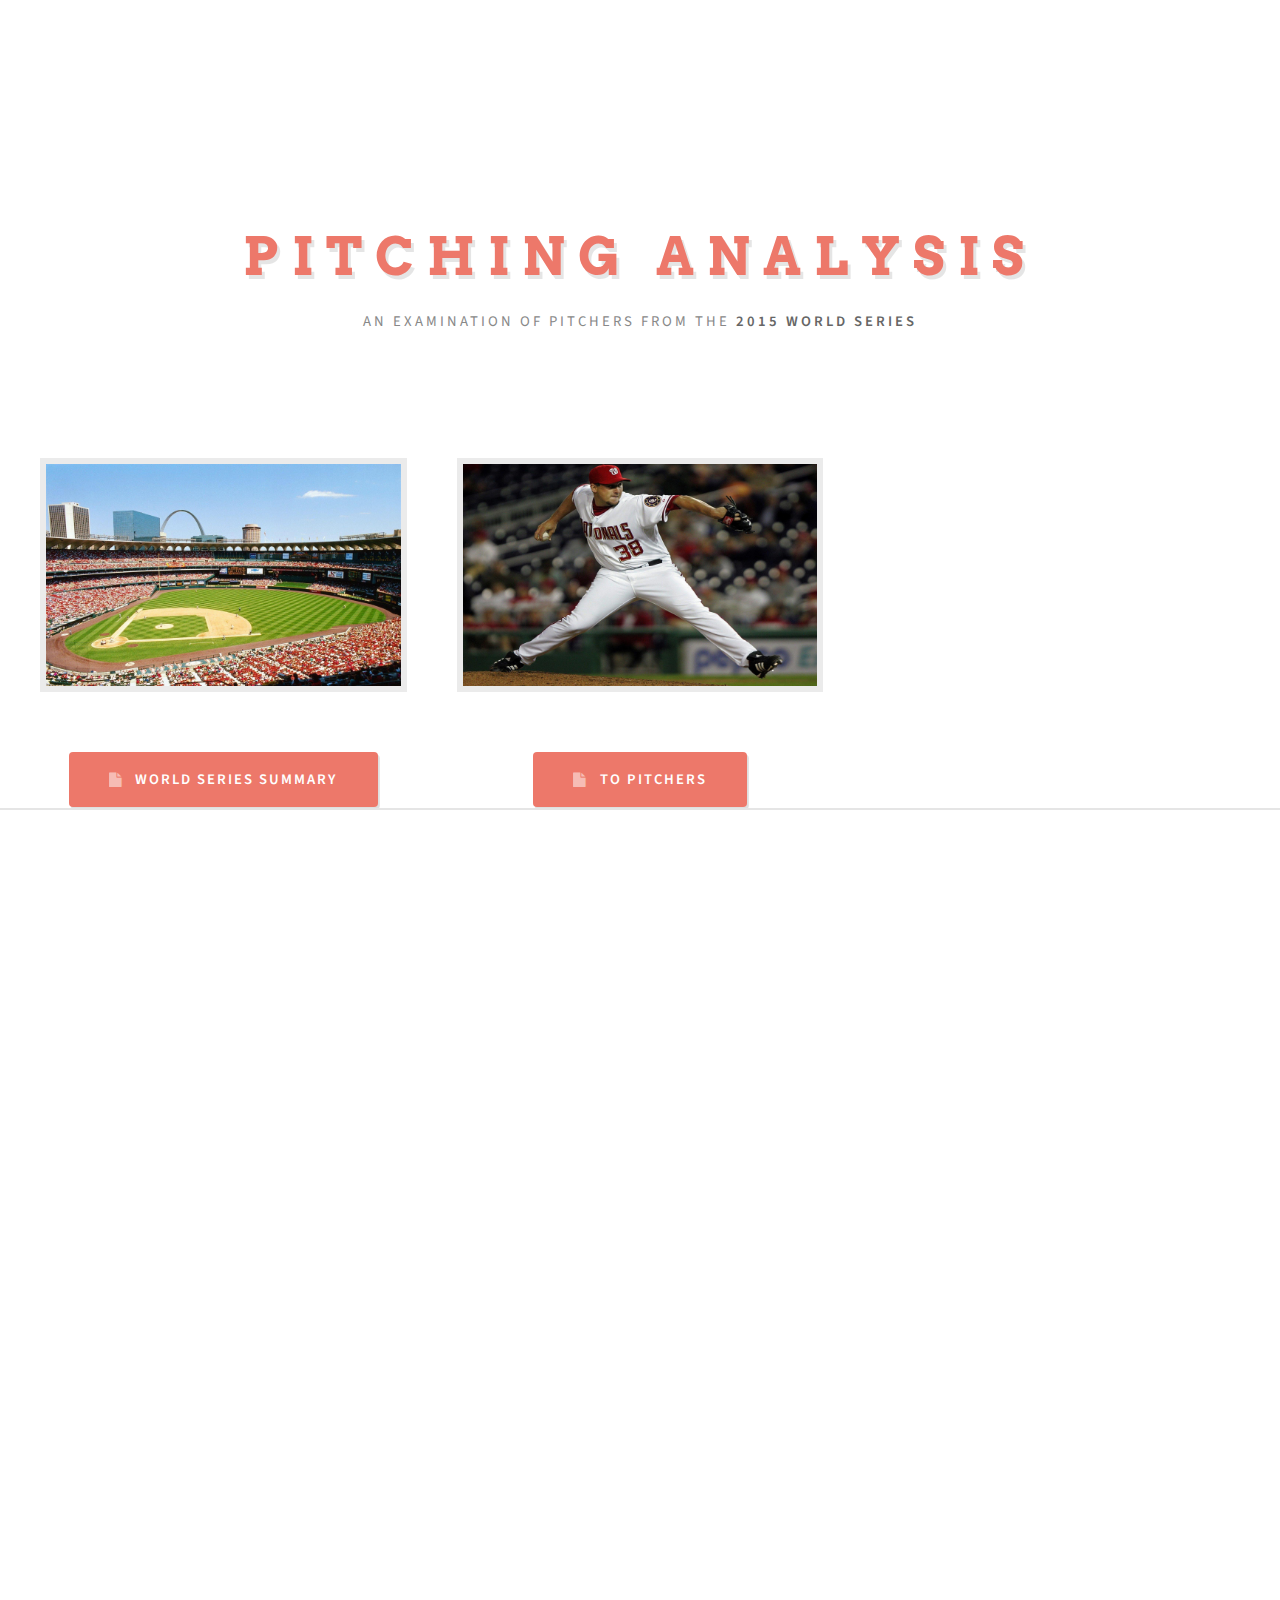
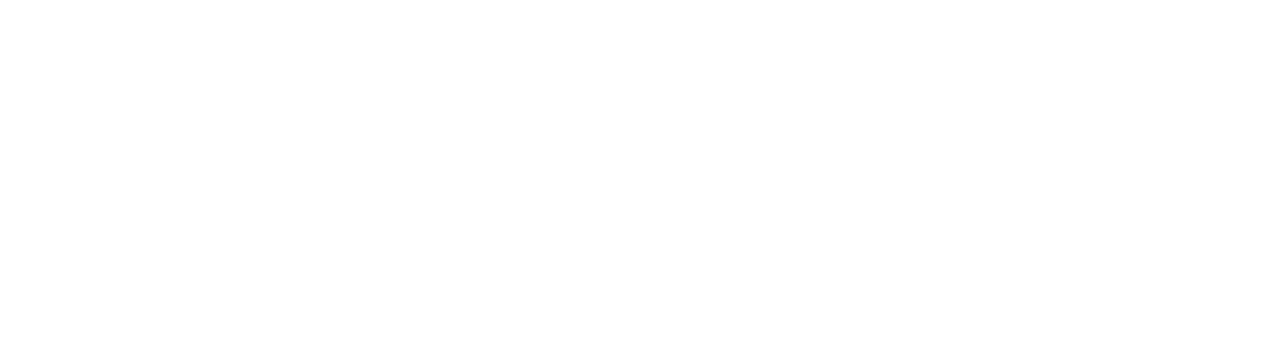
<file: index.html>
<!DOCTYPE HTML>
<html>
	<head>
		<title>Pitching Analysis</title>
		<meta charset="utf-8" />
		<meta name="viewport" content="width=device-width, initial-scale=1" />
		<!--[if lte IE 8]><script src="js/ie/html5shiv.js"></script><![endif]-->
		
        <link rel="stylesheet" href="css/demo.css" />
        <link rel="stylesheet" href="css/customdropdown.css" />
        <link rel="stylesheet" href="css/chart.css" />
        <link rel="stylesheet" href="css/main.css" />
		<!--[if lte IE 8]><link rel="stylesheet" href="css/ie8.css" /><![endif]-->
        <script src="js/modernizr.custom.63321.js"></script>
        <script src="scripts/d3.min.js"></script>
        <script src="http://code.highcharts.com/adapters/standalone-framework.js"></script>
        <script src="http://code.highcharts.com/highcharts.js"></script>
        <script src="http://code.highcharts.com/highcharts-more.js"></script>
        <script src="https://code.highcharts.com/modules/heatmap.js"></script>
        <script src="http://code.highcharts.com/modules/exporting.js"></script>
        <script src="https://code.highcharts.com/modules/solid-gauge.js"></script>
        <script src="scripts/pitchTypeScatterPlot.js"></script>
        <script src="scripts/pitchResultHeatMap.js"></script>
        <script src="scripts/pitchGaugeChart.js"></script>
	</head>
	<body class="homepage">
		<div id="page-wrapper">

			<!-- Header -->
				<div id="header-wrapper">
					<div id="header" class="container">
				        <h1><a href="index.html">Pitching Analysis</a></h1>
				        <p>An examination of pitchers from the <strong>2015 World Series</strong></p>
				    </div>
                    <section id="features" class="container">
						<div class="row">
                            <div class="4u 12u(mobile)">

								<!-- World Series -->
									<section>
										<a href="#" class="image featured"><img src="images/baseball/Baseball_Stadium.jpg" alt="" /></a>
										<ul class="actions">
							                 <li><a id="worldseries" class="button icon fa-file" href="#banner-wrapper">World Series Summary</a></li>
						                </ul>
									</section>

							</div>
							<div class="4u 12u(mobile)">

								<!-- By Pitcher -->
									<section>
										<a href="pitcher.html" class="image featured"><img src="images/baseball/Baseball_Player_Throw_Ball.jpg" alt="" /></a>
                                        <ul class="actions">
							                 <li><a href="pitcher.html" class="button icon fa-file">To Pitchers</a></li>
						                </ul>
									</section>

							</div>
							
						</div>
					</section>
				</div>

			<!-- Pitching Types and Totals -->
				<div id="banner-wrapper">
                    <div id="pitchTypeTotalScatterPlot"></div>
				</div>

			<!-- Main -->
				<div id="main-wrapper">
					<div id="main" class="container">
						<div class="row">

							<!-- Content -->
								<div id="content" class="8u 12u(mobile)">
										
									<!-- Speed/RPM gauges -->
										<article class="box post">
                                            <br>
											 <div class="gaugeContainer">
                                                <div id="pitchSpeedGaugeCH" class="gauge"></div>
                                                <div id="spinRotationGaugeCH" class="gauge"></div>

                                                <div id="pitchSpeedGaugeCU" class="gauge notDisplayed"></div>
                                                <div id="spinRotationGaugeCU" class="gauge notDisplayed"></div>

                                                <div id="pitchSpeedGaugeFC" class="gauge notDisplayed"></div>
                                                <div id="spinRotationGaugeFC" class="gauge notDisplayed"></div>

                                                <div id="pitchSpeedGaugeFF" class="gauge notDisplayed"></div>
                                                <div id="spinRotationGaugeFF" class="gauge notDisplayed"></div>

                                                <div id="pitchSpeedGaugeFS" class="gauge notDisplayed"></div>
                                                <div id="spinRotationGaugeFS" class="gauge notDisplayed"></div>

                                                <div id="pitchSpeedGaugeFT" class="gauge notDisplayed"></div>
                                                <div id="spinRotationGaugeFT" class="gauge notDisplayed"></div>

                                                <div id="pitchSpeedGaugeIN" class="gauge notDisplayed"></div>
                                                <div id="spinRotationGaugeIN" class="gauge notDisplayed"></div>

                                                <div id="pitchSpeedGaugeKC" class="gauge notDisplayed"></div>
                                                <div id="spinRotationGaugeKC" class="gauge notDisplayed"></div>

                                                <div id="pitchSpeedGaugeSI" class="gauge notDisplayed"></div>
                                                <div id="spinRotationGaugeSI" class="gauge notDisplayed"></div>

                                                <div id="pitchSpeedGaugeSL" class="gauge notDisplayed"></div>
                                                <div id="spinRotationGaugeSL" class="gauge notDisplayed"></div>
                                            </div>
                                            <div class="heatmapContainer">
                                                <div id="pitchResultHeatMap"></div>
                                            </div>
										</article>
								</div>
                                <!-- Sidebar -->
								<div id="sidebar" class="4u 12u(mobile)">

										<section id="pitchMenuSection" class="main clearfix notVisible">
                                            <header>
												<h3><a href="#">Pitch Velocity and Spin Rate</a></h3>
								            </header>
								        <!-- pitch velocity & spin rate picklist -->
                                            <select id="cd-dropdown" class="cd-select">
                                                <option value="ch" selected>Change Up (CH)</option>
                                                <option value="cu">Curveball (CU)</option>
                                                <option value="fc">Cutter (FC)</option>
                                                <option value="ff">Four Seamer (FF)</option>
                                                <option value="fs">Splitter (FS)</option>
                                                <option value="ft">Two Seamer (FT)</option>
                                                <option value="in">Intentional Ball (IN)</option>
                                                <option value="kc">Knuckle Curve (KC)</option>
                                                <option value="si">Sinker (SI)</option>
                                                <option value="sl">Slider (SL)</option>
                                            </select>
                                     </section> 
                                        <!--end picklist-->
								</div>

						</div>
					</div>
				</div>

		</div>

		<!-- Scripts -->
            <script src="scripts/csvUtils.js"></script>
            <script src="scripts/csv.js"></script>
            <script src="scripts/chartUtils.js"></script>
			<script src="js/jquery.min.js"></script>
			<script src="js/jquery.dropotron.min.js"></script>
			<script src="js/skel.min.js"></script>
			<script src="js/skel-viewport.min.js"></script>
			<script src="js/util.js"></script>
            <script type="text/javascript" src="js/jquery.dropdown.js"></script>
		    <script type="text/javascript">
			     $( function() {
				    $( '#cd-dropdown' ).dropdown( {
					   gutter : 5,
					   stack : false,
					   slidingIn : 100,
                        onOptionSelect : function (opt) {
                            showHideGauges(opt);
                        }
				    } );
                     
			 });

		  </script>
          
			<!--[if lte IE 8]><script src="js/ie/respond.min.js"></script><![endif]-->
        
        <script src="js/main.js"></script>
        <script type="text/javascript">
            d3.select("#worldseries").on("click", function(d,i){
                pitchingData();
                showPitchVelocityMenu();
                   
                $('html, body').stop().animate({
                    scrollTop: $( $(this).attr('href') ).offset().top - 160
                }, 2100);
                return false;
            });
       
    </script>

	</body>
</html>
</file>
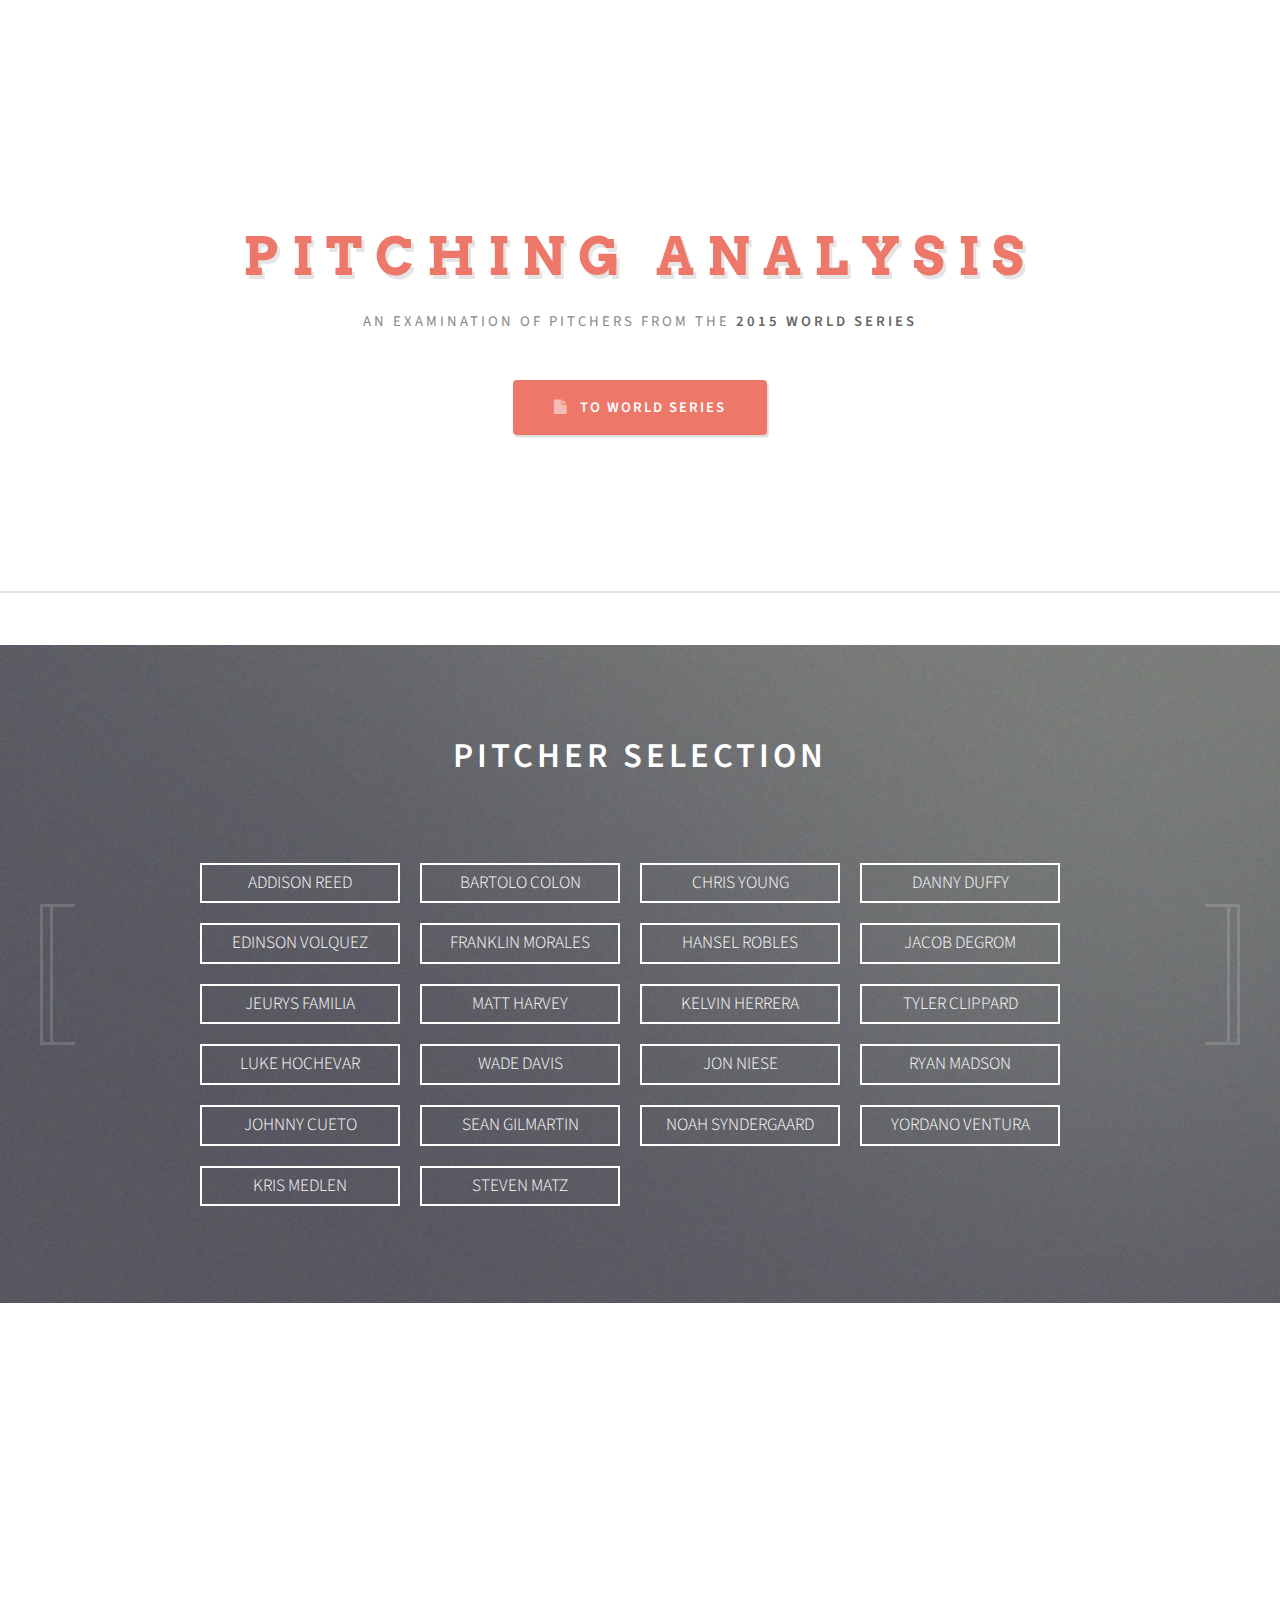
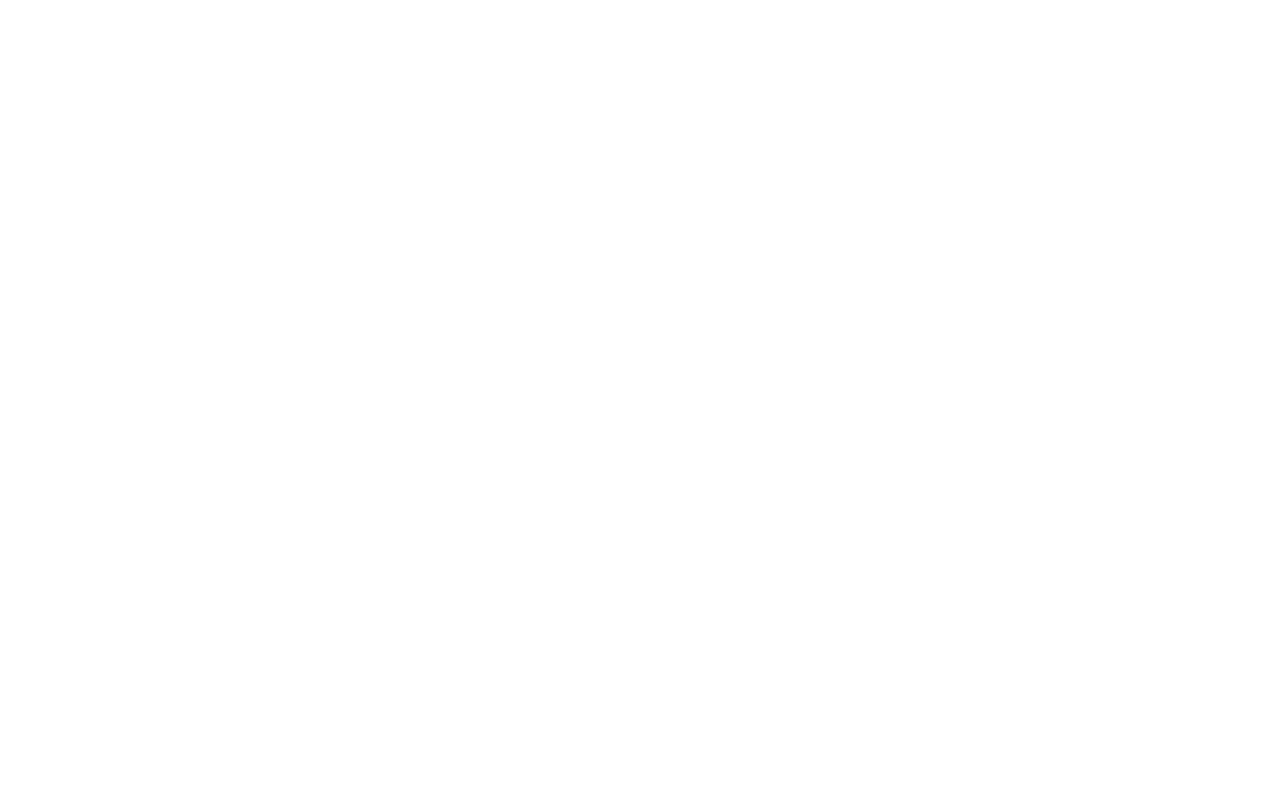
<file: pitcher.html>
<!DOCTYPE HTML>
<html>
	<head>
		<title>Pitching Analysis</title>
		<meta charset="utf-8" />
		<meta name="viewport" content="width=device-width, initial-scale=1" />
		<!--[if lte IE 8]><script src="js/ie/html5shiv.js"></script><![endif]-->
		
        <link rel="stylesheet" href="css/demo.css" />
        <link rel="stylesheet" href="css/customdropdown.css" />
        <link rel="stylesheet" href="css/chart.css" />
        <link rel="stylesheet" href="css/main.css" />
		<!--[if lte IE 8]><link rel="stylesheet" href="css/ie8.css" /><![endif]-->
        <script src="js/modernizr.custom.63321.js"></script>
        <script src="scripts/d3.min.js"></script>
        <script src="http://code.highcharts.com/adapters/standalone-framework.js"></script>
        <script src="http://code.highcharts.com/highcharts.js"></script>
        <script src="http://code.highcharts.com/highcharts-more.js"></script>
        <script src="https://code.highcharts.com/modules/heatmap.js"></script>
        <script src="http://code.highcharts.com/modules/exporting.js"></script>
        <script src="https://code.highcharts.com/modules/solid-gauge.js"></script>
        <script src="scripts/pitcherBarChart.js"></script>
        <script src="scripts/pitcherGauges.js"></script>
	</head>
	<body class="homepage">
		<div id="page-wrapper">

			<!-- Header -->
				<div id="header-wrapper">
					<div id="header" class="container">

							<h1><a href="index.html">Pitching Analysis</a></h1>
							<p>An examination of pitchers from the <strong>2015 World Series</strong></p>
                            <ul class="actions">
                                <li><a href="index.html" class="button icon fa-file">To World Series</a></li>
                            </ul>
					   </div>
                    
				</div>
            <!-- Pitcher Selections -->
				<div id="banner-wrapper" class="pitcherSelection">
					<div class="inner">
						<section id="banner" class="container">
                            <p><strong>Pitcher Selection</strong></Stong></p>
							<div class="gridMenu">
                                  <ul>
                                    <li><a id="0" class="pitcherName" href="#main">Addison Reed</a></li>
                                    <li><a id="1" class="pitcherName" href="#main">Bartolo Colon</a></li>
                                    <li><a id="2" class="pitcherName" href="#main">Chris Young</a></li>
                                    <li><a id="3" class="pitcherName" href="#main">Danny Duffy</a></li>
                                    <li><a id="4" class="pitcherName" href="#main">Edinson Volquez</a></li>
                                    <li><a id="5" class="pitcherName" href="#main">Franklin Morales</a></li>
                                    <li><a id="6" class="pitcherName" href="#main">Hansel Robles</a></li>
                                    <li><a id="7" class="pitcherName" href="#main">Jacob deGrom</a></li>
                                    <li><a id="8" class="pitcherName" href="#main">Jeurys Familia</a></li>
                                    <li><a id="14" class="pitcherName" href="#main">Matt Harvey</a></li>
                                    <li><a id="11" class="pitcherName" href="#main">Kelvin Herrera</a></li>
                                    <li><a id="19" class="pitcherName" href="#main">Tyler Clippard</a></li>
                                    <li><a id="13" class="pitcherName" href="#main">Luke Hochevar</a></li>
                                    <li><a id="20" class="pitcherName" href="#main">Wade Davis</a></li>
                                    <li><a id="10" class="pitcherName" href="#main">Jon Niese</a></li>
                                    <li><a id="16" class="pitcherName" href="#main">Ryan Madson</a></li>
                                    <li><a id="9" class="pitcherName" href="#main">Johnny Cueto</a></li>
                                    <li><a id="17" class="pitcherName" href="#main">Sean Gilmartin</a></li>
                                    <li><a id="15" class="pitcherName" href="#main">Noah Syndergaard</a></li>
                                    <li><a id="21" class="pitcherName" href="#main">Yordano Ventura</a></li>
                                    <li><a id="12" class="pitcherName" href="#main">Kris Medlen</a></li>
                                    <li><a id="18" class="pitcherName" href="#main">Steven Matz</a></li>
                                  </ul>
                                </div>
						</section>
					</div>
				</div>


			<!-- Main -->
				<div id="main-wrapper">
					<div id="main" class="container">
						<div class="row">

							<!-- Content -->
								<div id="content" class="8u 12u(mobile)">
									<!-- Speed/RPM gauges -->
										<article class="box post">
                                            <br>
											 <div class="gaugeContainer">
                                                <div id="pitcherSpeedGaugeCH" class="gauge"></div>
                                                <div id="pitcherSpinGaugeCH" class="gauge"></div>

                                                <div id="pitcherSpeedGaugeCU" class="gauge notDisplayed"></div>
                                                <div id="pitcherSpinGaugeCU" class="gauge notDisplayed"></div>

                                                <div id="pitcherSpeedGaugeFC" class="gauge notDisplayed"></div>
                                                <div id="pitcherSpinGaugeFC" class="gauge notDisplayed"></div>

                                                <div id="pitcherSpeedGaugeFF" class="gauge notDisplayed"></div>
                                                <div id="pitcherSpinGaugeFF" class="gauge notDisplayed"></div>

                                                <div id="pitcherSpeedGaugeFS" class="gauge notDisplayed"></div>
                                                <div id="pitcherSpinGaugeFS" class="gauge notDisplayed"></div>

                                                <div id="pitcherSpeedGaugeFT" class="gauge notDisplayed"></div>
                                                <div id="pitcherSpinGaugeFT" class="gauge notDisplayed"></div>

                                                <div id="pitcherSpeedGaugeIN" class="gauge notDisplayed"></div>
                                                <div id="pitcherSpinGaugeIN" class="gauge notDisplayed"></div>

                                                <div id="pitcherSpeedGaugeKC" class="gauge notDisplayed"></div>
                                                <div id="pitcherSpinGaugeKC" class="gauge notDisplayed"></div>

                                                <div id="pitcherSpeedGaugeSI" class="gauge notDisplayed"></div>
                                                <div id="pitcherSpinGaugeSI" class="gauge notDisplayed"></div>

                                                <div id="pitcherSpeedGaugeSL" class="gauge notDisplayed"></div>
                                                <div id="pitcherSpinGaugeSL" class="gauge notDisplayed"></div>
                                            </div>
                                            <!-- Barchart-->
                                            <div class="barchartContainer">
                                                <div id="pitcherBarChart"></div>
                                            </div>
										</article>
								</div>
                            
                                <!-- Sidebar -->
								<div id="sidebar" class="4u 12u(mobile)">

										<section id="pitchMenuSection" class="main clearfix notVisible">
                                            <header>
												<h3><a href="#">Pitch Velocity and Spin Rate</a></h3>
								            </header>
								        <!-- pitch velocity & spin rate picklist -->
                                            <select id="cd-dropdown" class="cd-select">
                                                <option value="ch" selected>Change Up (CH)</option>
                                                <option value="cu">Curveball (CU)</option>
                                                <option value="fc">Cutter (FC)</option>
                                                <option value="ff">Four Seamer (FF)</option>
                                                <option value="fs">Splitter (FS)</option>
                                                <option value="ft">Two Seamer (FT)</option>
                                                <option value="in">Intentional Ball (IN)</option>
                                                <option value="kc">Knuckle Curve (KC)</option>
                                                <option value="si">Sinker (SI)</option>
                                                <option value="sl">Slider (SL)</option>
                                            </select>
                                     </section> 
                                        <!--end picklist-->
								</div>

						</div>
					</div>
				</div>

		</div>

		<!-- Scripts -->
            <script src="scripts/csvUtils.js"></script>
            <script src="scripts/pitcherCsv.js"></script>
            <script src="scripts/chartUtils.js"></script>
			<script src="js/jquery.min.js"></script>
			<script src="js/jquery.dropotron.min.js"></script>
			<script src="js/skel.min.js"></script>
			<script src="js/skel-viewport.min.js"></script>
			<script src="js/util.js"></script>
            <script type="text/javascript" src="js/jquery.dropdown.js"></script>
		    <script type="text/javascript">
			     $( function() {
				    $( '#cd-dropdown' ).dropdown( {
					   gutter : 5,
					   stack : false,
					   slidingIn : 100,
                        onOptionSelect : function (opt) {
                            showHideGauges(opt);
                        }
				    } );
                     
                     $(".gridMenu a").click(function () {
                         //Animate
                        $('html, body').stop().animate({
                            scrollTop: $( $(this).attr('href') ).offset().top - 160
                        }, 1500);
                         
                         // remove classes from all
                         $("a").removeClass("active");
                         
                         // add class to the one we clicked
                         $(this).addClass("active");
                         
                          return false;
                     });
                     
                     $("a").click(function(event) {
                            pitchingDataByPitcher(event.target.id);
                            showPitchVelocityMenu();
                     });                     
			 });

		  </script>
          
			<!--[if lte IE 8]><script src="js/ie/respond.min.js"></script><![endif]-->
        
        <script src="js/main.js"></script>
        
	</body>
</html>
</file>
<file: css/demo.css>
@font-face {
    font-family: 'BebasNeueRegular';
    src: url('fonts/BebasNeue-webfont.eot');
    src: url('fonts/BebasNeue-webfont.eot?#iefix') format('embedded-opentype'),
         url('fonts/BebasNeue-webfont.woff') format('woff'),
         url('fonts/BebasNeue-webfont.ttf') format('truetype'),
         url('fonts/BebasNeue-webfont.svg#BebasNeueRegular') format('svg');
    font-weight: normal;
    font-style: normal;
}

/* CSS reset */
body,div,dl,dt,dd,ul,ol,li,h1,h2,h3,h4,h5,h6,pre,form,fieldset,input,textarea,p,blockquote,th,td { 
	margin:0;
	padding:0;
}
html,body {
	margin:0;
	padding:0;
	height: 100%;
}
table {
	border-collapse:collapse;
	border-spacing:0;
}
fieldset,img { 
	border:0;
}
address,caption,cite,code,dfn,th,var {
	font-style:normal;
	font-weight:normal;
}
ol,ul {
	list-style:none;
}
caption,th {
	text-align:left;
}
h1,h2,h3,h4,h5,h6 {
	font-size:100%;
	font-weight:normal;
}
q:before,q:after {
	content:'';
}
abbr,acronym { border:0;
}
section, header{
	display: block;
}
/* General Demo Style */
body{
	font-weight: 400;
	font-size: 15px;
	color: #391b27;
	overflow-y: scroll;
	overflow-x: hidden;
}
a{
	color: #333;
	text-decoration: none;
}
.container{
	width: 100%;
	height: 100%;
	position: relative;
	text-align: center;
}
.clr{
	clear: both;
}
.container > header{
	padding: 20px 30px 10px 30px;
	margin: 0px 20px 10px 20px;
	position: relative;
	display: block;
	text-shadow: 1px 1px 1px rgba(0,0,0,0.2);
    text-align: center;
}
.container > header h1{
	font-family: 'BebasNeueRegular', 'Arial Narrow', Arial, sans-serif;
	font-size: 35px;
	line-height: 35px;
	position: relative;
	font-weight: 400;
	color: #923e5f;
	text-shadow: 1px 1px 1px rgba(0,0,0,0.1);
    padding: 0px 0px 5px 0px;
}
.container > header h1 span{
	color: #582036;
	text-shadow: 0px 1px 1px rgba(255,255,255,0.8);
}
.container > header h2{
	font-size: 16px;
	font-style: italic;
	color: #391b27;
	text-shadow: 0px 1px 1px rgba(255,255,255,0.8);

}
.fleft {
	float: left;
	width: 49%;
	min-width: 300px;
}
/* Header Style */
.codrops-top{
	line-height: 24px;
	font-size: 11px;
	background: rgba(255, 255, 255, 0.4);
	text-transform: uppercase;
	z-index: 9999;
	position: relative;
	box-shadow: 1px 0px 2px rgba(0,0,0,0.2);
}
.codrops-top a{
	padding: 0px 10px;
	letter-spacing: 1px;
	color: #333;
	text-shadow: 0px 1px 1px #fff;
	display: block;
	float: left;
}
.codrops-top a:hover{
	background: #fff;
}
.codrops-top span.right{
	float: right;
}
.codrops-top span.right a{
	float: left;
	display: block;
}
.codrops-demos{
    text-align:center;
	display: block;
	line-height: 30px;
	padding: 5px 0px 15px 0px;
	border-bottom: 1px solid rgba(255, 255, 255, 0.4);
}
.codrops-demos a{
    display: inline-block;
	margin: 0px 4px;
	padding: 0px 4px;
	color: #fff;
	line-height: 20px;	
	font-style: italic;
	font-size: 13px;
	border-radius: 3px;
	background: rgba(103,59,77,0.1);
	-webkit-transition: all 0.2s linear;
	-moz-transition: all 0.2s linear;
	-o-transition: all 0.2s linear;
	-ms-transition: all 0.2s linear;
	transition: all 0.2s linear;
}
.codrops-demos a:hover{
	background: rgba(103,59,77,0.4);
}
.codrops-demos a.current-demo,
.codrops-demos a.current-demo:hover{
	background: rgba(103,59,77,0.4);
}
@media screen and (max-width: 730px){
	.fleft {
		width: 100%;
		float: none;
		text-align: center;
	}
}
</file>
<file: css/customdropdown.css>
@import url('demo.css');
@import url('common.css');

.cd-dropdown ul {
	position: absolute;
	top: 0px;
	width: 100%;
}

.cd-dropdown > span,
.cd-dropdown ul li {
	box-shadow: 0 1px 1px rgba(0,0,0,0.1);
}

.cd-dropdown ul li {
	position: absolute;
	width: 100%;
	pointer-events: none;
}

.cd-active.cd-dropdown > span {
	color: #fff;
}

.cd-active.cd-dropdown ul li {
	pointer-events: auto;
}

.cd-active.cd-dropdown ul li span {
	-webkit-transition: all 0.2s linear 0s;
	-moz-transition: all 0.2s linear 0s;
	-ms-transition: all 0.2s linear 0s;
	-o-transition: all 0.2s linear 0s;
	transition: all 0.2s linear 0s;
}

.cd-active.cd-dropdown ul li span:hover {
	background: #fff;
	color: #ed786a;
}
</file>
<file: css/chart.css>
.notDisplayed {
    display: none;
}

.notVisible {
    visibility: hidden;
}

.visible {
    visibility: visible;
}

.gaugeContainer {
   width: 600px; 
   height: 400px; 
   margin: 0 auto;
}

.gauge {
    width: 300px; 
    height: 200px; 
    float: left;
}

.heatmapContainer {
    height: 400px; 
    min-width: 310px; 
    max-width: 800px; 
    margin: 0 auto;
}

.barchartContainer {
    min-width: 310px; 
    max-width: 800px; 
    height: 400px; 
    margin: 0 auto;
}

.gridMenu {
  width: 900px;
  margin: 0 auto;
  overflow: auto;
}

.gridMenu ul {
  list-style-type: none;
}

.gridMenu li a {
    display: block;
   width: 200px;
  float: left;
  margin: 10px;
  border: 2px solid #fff;
  padding: 4px;
  color: #fff;

  -webkit-transition: box-shadow 0.5s ease;
  -moz-transition: box-shadow 0.5s ease;
  -o-transition: box-shadow 0.5s ease;
  -ms-transition: box-shadow 0.5s ease;
  transition: box-shadow 0.5s ease;
}

.gridMenu li a:hover {
    color: #ed786a;
  -webkit-box-shadow: 0px 0px 7px rgba(255,77,77,0.9);
  box-shadow: 0px 0px 7px rgba(255,77,77,0.9);
}

.gridMenu .active {
     color: #ed786a;
  -webkit-box-shadow: 0px 0px 7px rgba(255,77,77,0.9);
  box-shadow: 0px 0px 7px rgba(255,77,77,0.9);
}
</file>
<file: css/ie8.css>
/*
	Strongly Typed by HTML5 UP
	html5up.net | @n33co
	Free for personal and commercial use under the CCA 3.0 license (html5up.net/license)
*/

/* Basic */

	form input[type="text"],
	form input[type="email"],
	form input[type="password"],
	form select,
	form textarea {
		position: relative;
		-ms-behavior: url("js/ie/PIE.htc");
	}

	input[type="button"],
	input[type="submit"],
	input[type="reset"],
	button,
	.button {
		position: relative;
		-ms-behavior: url("js/ie/PIE.htc");
	}

	.button, .box.excerpt .date {
		position: relative;
		-ms-behavior: url("js/ie/PIE.htc");
	}

/* Sections/Article */

	section > .last-child, section.last-child, article > .last-child, article.last-child {
		margin-bottom: 0;
	}

/* Wrappers */

	#banner-wrapper .inner {
		-ms-behavior: url("js/ie/backgroundsize.min.htc");
	}
</file>
<file: css/main.css>
@import url("font-awesome.min.css");
@import url("http://fonts.googleapis.com/css?family=Source+Sans+Pro:300,400,600|Arvo:700");

/*
	Strongly Typed by HTML5 UP
	html5up.net | @n33co
	Free for personal and commercial use under the CCA 3.0 license (html5up.net/license)
*/

/* Reset */

	html, body, div, span, applet, object, iframe, h1, h2, h3, h4, h5, h6, p, blockquote, pre, a, abbr, acronym, address, big, cite, code, del, dfn, em, img, ins, kbd, q, s, samp, small, strike, strong, sub, sup, tt, var, b, u, i, center, dl, dt, dd, ol, ul, li, fieldset, form, label, legend, table, caption, tbody, tfoot, thead, tr, th, td, article, aside, canvas, details, embed, figure, figcaption, footer, header, hgroup, menu, nav, output, ruby, section, summary, time, mark, audio, video {
		margin: 0;
		padding: 0;
		border: 0;
		font-size: 100%;
		font: inherit;
		vertical-align: baseline;
	}

	article, aside, details, figcaption, figure, footer, header, hgroup, menu, nav, section {
		display: block;
	}

	body {
		line-height: 1;
	}

	ol, ul {
		list-style: none;
	}

	blockquote, q {
		quotes: none;
	}

	blockquote:before, blockquote:after, q:before, q:after {
		content: '';
		content: none;
	}

	table {
		border-collapse: collapse;
		border-spacing: 0;
	}

	body {
		-webkit-text-size-adjust: none;
	}

/* Box Model */

	*, *:before, *:after {
		-moz-box-sizing: border-box;
		-webkit-box-sizing: border-box;
		box-sizing: border-box;
	}

/* Containers */

	.container {
		margin-left: auto;
		margin-right: auto;
	}

	.container.\31 25\25 {
		width: 100%;
		max-width: 1200px;
		min-width: 960px;
	}

	.container.\37 5\25 {
		width: 720px;
	}

	.container.\35 0\25 {
		width: 480px;
	}

	.container.\32 5\25 {
		width: 240px;
	}

	.container {
		width: 960px;
	}

	@media screen and (min-width: 737px) {

		.container.\31 25\25 {
			width: 100%;
			max-width: 1500px;
			min-width: 1200px;
		}

		.container.\37 5\25 {
			width: 900px;
		}

		.container.\35 0\25 {
			width: 600px;
		}

		.container.\32 5\25 {
			width: 300px;
		}

		.container {
			width: 1200px;
		}

	}

	@media screen and (min-width: 737px) and (max-width: 1200px) {

		.container.\31 25\25 {
			width: 100%;
			max-width: 1200px;
			min-width: 960px;
		}

		.container.\37 5\25 {
			width: 720px;
		}

		.container.\35 0\25 {
			width: 480px;
		}

		.container.\32 5\25 {
			width: 240px;
		}

		.container {
			width: 960px;
		}

	}

	@media screen and (max-width: 736px) {

		.container.\31 25\25 {
			width: 100%;
			max-width: 125%;
			min-width: 100%;
		}

		.container.\37 5\25 {
			width: 75%;
		}

		.container.\35 0\25 {
			width: 50%;
		}

		.container.\32 5\25 {
			width: 25%;
		}

		.container {
			width: 100% !important;
		}

	}

/* Grid */

	.row {
		border-bottom: solid 1px transparent;
		-moz-box-sizing: border-box;
		-webkit-box-sizing: border-box;
		box-sizing: border-box;
	}

	.row > * {
		float: left;
		-moz-box-sizing: border-box;
		-webkit-box-sizing: border-box;
		box-sizing: border-box;
	}

	.row:after, .row:before {
		content: '';
		display: block;
		clear: both;
		height: 0;
	}

	.row.uniform > * > :first-child {
		margin-top: 0;
	}

	.row.uniform > * > :last-child {
		margin-bottom: 0;
	}

	.row.\30 \25 > * {
		padding: 0 0 0 0px;
	}

	.row.\30 \25 {
		margin: 0 0 -1px 0px;
	}

	.row.uniform.\30 \25 > * {
		padding: 0px 0 0 0px;
	}

	.row.uniform.\30 \25 {
		margin: 0px 0 -1px 0px;
	}

	.row > * {
		padding: 0 0 0 40px;
	}

	.row {
		margin: 0 0 -1px -40px;
	}

	.row.uniform > * {
		padding: 40px 0 0 40px;
	}

	.row.uniform {
		margin: -40px 0 -1px -40px;
	}

	.row.\32 00\25 > * {
		padding: 0 0 0 80px;
	}

	.row.\32 00\25 {
		margin: 0 0 -1px -80px;
	}

	.row.uniform.\32 00\25 > * {
		padding: 80px 0 0 80px;
	}

	.row.uniform.\32 00\25 {
		margin: -80px 0 -1px -80px;
	}

	.row.\31 50\25 > * {
		padding: 0 0 0 60px;
	}

	.row.\31 50\25 {
		margin: 0 0 -1px -60px;
	}

	.row.uniform.\31 50\25 > * {
		padding: 60px 0 0 60px;
	}

	.row.uniform.\31 50\25 {
		margin: -60px 0 -1px -60px;
	}

	.row.\35 0\25 > * {
		padding: 0 0 0 20px;
	}

	.row.\35 0\25 {
		margin: 0 0 -1px -20px;
	}

	.row.uniform.\35 0\25 > * {
		padding: 20px 0 0 20px;
	}

	.row.uniform.\35 0\25 {
		margin: -20px 0 -1px -20px;
	}

	.row.\32 5\25 > * {
		padding: 0 0 0 10px;
	}

	.row.\32 5\25 {
		margin: 0 0 -1px -10px;
	}

	.row.uniform.\32 5\25 > * {
		padding: 10px 0 0 10px;
	}

	.row.uniform.\32 5\25 {
		margin: -10px 0 -1px -10px;
	}

	.\31 2u, .\31 2u\24 {
		width: 100%;
		clear: none;
		margin-left: 0;
	}

	.\31 1u, .\31 1u\24 {
		width: 91.6666666667%;
		clear: none;
		margin-left: 0;
	}

	.\31 0u, .\31 0u\24 {
		width: 83.3333333333%;
		clear: none;
		margin-left: 0;
	}

	.\39 u, .\39 u\24 {
		width: 75%;
		clear: none;
		margin-left: 0;
	}

	.\38 u, .\38 u\24 {
		width: 66.6666666667%;
		clear: none;
		margin-left: 0;
	}

	.\37 u, .\37 u\24 {
		width: 58.3333333333%;
		clear: none;
		margin-left: 0;
	}

	.\36 u, .\36 u\24 {
		width: 50%;
		clear: none;
		margin-left: 0;
	}

	.\35 u, .\35 u\24 {
		width: 41.6666666667%;
		clear: none;
		margin-left: 0;
	}

	.\34 u, .\34 u\24 {
		width: 33.3333333333%;
		clear: none;
		margin-left: 0;
	}

	.\33 u, .\33 u\24 {
		width: 25%;
		clear: none;
		margin-left: 0;
	}

	.\32 u, .\32 u\24 {
		width: 16.6666666667%;
		clear: none;
		margin-left: 0;
	}

	.\31 u, .\31 u\24 {
		width: 8.3333333333%;
		clear: none;
		margin-left: 0;
	}

	.\31 2u\24 + *,
	.\31 1u\24 + *,
	.\31 0u\24 + *,
	.\39 u\24 + *,
	.\38 u\24 + *,
	.\37 u\24 + *,
	.\36 u\24 + *,
	.\35 u\24 + *,
	.\34 u\24 + *,
	.\33 u\24 + *,
	.\32 u\24 + *,
	.\31 u\24 + * {
		clear: left;
	}

	.\-11u {
		margin-left: 91.66667%;
	}

	.\-10u {
		margin-left: 83.33333%;
	}

	.\-9u {
		margin-left: 75%;
	}

	.\-8u {
		margin-left: 66.66667%;
	}

	.\-7u {
		margin-left: 58.33333%;
	}

	.\-6u {
		margin-left: 50%;
	}

	.\-5u {
		margin-left: 41.66667%;
	}

	.\-4u {
		margin-left: 33.33333%;
	}

	.\-3u {
		margin-left: 25%;
	}

	.\-2u {
		margin-left: 16.66667%;
	}

	.\-1u {
		margin-left: 8.33333%;
	}

	@media screen and (min-width: 737px) {

		.row > * {
			padding: 50px 0 0 50px;
		}

		.row {
			margin: -50px 0 -1px -50px;
		}

		.row.uniform > * {
			padding: 50px 0 0 50px;
		}

		.row.uniform {
			margin: -50px 0 -1px -50px;
		}

		.row.\32 00\25 > * {
			padding: 100px 0 0 100px;
		}

		.row.\32 00\25 {
			margin: -100px 0 -1px -100px;
		}

		.row.uniform.\32 00\25 > * {
			padding: 100px 0 0 100px;
		}

		.row.uniform.\32 00\25 {
			margin: -100px 0 -1px -100px;
		}

		.row.\31 50\25 > * {
			padding: 75px 0 0 75px;
		}

		.row.\31 50\25 {
			margin: -75px 0 -1px -75px;
		}

		.row.uniform.\31 50\25 > * {
			padding: 75px 0 0 75px;
		}

		.row.uniform.\31 50\25 {
			margin: -75px 0 -1px -75px;
		}

		.row.\35 0\25 > * {
			padding: 25px 0 0 25px;
		}

		.row.\35 0\25 {
			margin: -25px 0 -1px -25px;
		}

		.row.uniform.\35 0\25 > * {
			padding: 25px 0 0 25px;
		}

		.row.uniform.\35 0\25 {
			margin: -25px 0 -1px -25px;
		}

		.row.\32 5\25 > * {
			padding: 12.5px 0 0 12.5px;
		}

		.row.\32 5\25 {
			margin: -12.5px 0 -1px -12.5px;
		}

		.row.uniform.\32 5\25 > * {
			padding: 12.5px 0 0 12.5px;
		}

		.row.uniform.\32 5\25 {
			margin: -12.5px 0 -1px -12.5px;
		}

		.\31 2u\28desktop\29, .\31 2u\24\28desktop\29 {
			width: 100%;
			clear: none;
			margin-left: 0;
		}

		.\31 1u\28desktop\29, .\31 1u\24\28desktop\29 {
			width: 91.6666666667%;
			clear: none;
			margin-left: 0;
		}

		.\31 0u\28desktop\29, .\31 0u\24\28desktop\29 {
			width: 83.3333333333%;
			clear: none;
			margin-left: 0;
		}

		.\39 u\28desktop\29, .\39 u\24\28desktop\29 {
			width: 75%;
			clear: none;
			margin-left: 0;
		}

		.\38 u\28desktop\29, .\38 u\24\28desktop\29 {
			width: 66.6666666667%;
			clear: none;
			margin-left: 0;
		}

		.\37 u\28desktop\29, .\37 u\24\28desktop\29 {
			width: 58.3333333333%;
			clear: none;
			margin-left: 0;
		}

		.\36 u\28desktop\29, .\36 u\24\28desktop\29 {
			width: 50%;
			clear: none;
			margin-left: 0;
		}

		.\35 u\28desktop\29, .\35 u\24\28desktop\29 {
			width: 41.6666666667%;
			clear: none;
			margin-left: 0;
		}

		.\34 u\28desktop\29, .\34 u\24\28desktop\29 {
			width: 33.3333333333%;
			clear: none;
			margin-left: 0;
		}

		.\33 u\28desktop\29, .\33 u\24\28desktop\29 {
			width: 25%;
			clear: none;
			margin-left: 0;
		}

		.\32 u\28desktop\29, .\32 u\24\28desktop\29 {
			width: 16.6666666667%;
			clear: none;
			margin-left: 0;
		}

		.\31 u\28desktop\29, .\31 u\24\28desktop\29 {
			width: 8.3333333333%;
			clear: none;
			margin-left: 0;
		}

		.\31 2u\24\28desktop\29 + *,
		.\31 1u\24\28desktop\29 + *,
		.\31 0u\24\28desktop\29 + *,
		.\39 u\24\28desktop\29 + *,
		.\38 u\24\28desktop\29 + *,
		.\37 u\24\28desktop\29 + *,
		.\36 u\24\28desktop\29 + *,
		.\35 u\24\28desktop\29 + *,
		.\34 u\24\28desktop\29 + *,
		.\33 u\24\28desktop\29 + *,
		.\32 u\24\28desktop\29 + *,
		.\31 u\24\28desktop\29 + * {
			clear: left;
		}

		.\-11u\28desktop\29 {
			margin-left: 91.66667%;
		}

		.\-10u\28desktop\29 {
			margin-left: 83.33333%;
		}

		.\-9u\28desktop\29 {
			margin-left: 75%;
		}

		.\-8u\28desktop\29 {
			margin-left: 66.66667%;
		}

		.\-7u\28desktop\29 {
			margin-left: 58.33333%;
		}

		.\-6u\28desktop\29 {
			margin-left: 50%;
		}

		.\-5u\28desktop\29 {
			margin-left: 41.66667%;
		}

		.\-4u\28desktop\29 {
			margin-left: 33.33333%;
		}

		.\-3u\28desktop\29 {
			margin-left: 25%;
		}

		.\-2u\28desktop\29 {
			margin-left: 16.66667%;
		}

		.\-1u\28desktop\29 {
			margin-left: 8.33333%;
		}

	}

	@media screen and (min-width: 737px) and (max-width: 1200px) {

		.row > * {
			padding: 30px 0 0 30px;
		}

		.row {
			margin: -30px 0 -1px -30px;
		}

		.row.uniform > * {
			padding: 30px 0 0 30px;
		}

		.row.uniform {
			margin: -30px 0 -1px -30px;
		}

		.row.\32 00\25 > * {
			padding: 60px 0 0 60px;
		}

		.row.\32 00\25 {
			margin: -60px 0 -1px -60px;
		}

		.row.uniform.\32 00\25 > * {
			padding: 60px 0 0 60px;
		}

		.row.uniform.\32 00\25 {
			margin: -60px 0 -1px -60px;
		}

		.row.\31 50\25 > * {
			padding: 45px 0 0 45px;
		}

		.row.\31 50\25 {
			margin: -45px 0 -1px -45px;
		}

		.row.uniform.\31 50\25 > * {
			padding: 45px 0 0 45px;
		}

		.row.uniform.\31 50\25 {
			margin: -45px 0 -1px -45px;
		}

		.row.\35 0\25 > * {
			padding: 15px 0 0 15px;
		}

		.row.\35 0\25 {
			margin: -15px 0 -1px -15px;
		}

		.row.uniform.\35 0\25 > * {
			padding: 15px 0 0 15px;
		}

		.row.uniform.\35 0\25 {
			margin: -15px 0 -1px -15px;
		}

		.row.\32 5\25 > * {
			padding: 7.5px 0 0 7.5px;
		}

		.row.\32 5\25 {
			margin: -7.5px 0 -1px -7.5px;
		}

		.row.uniform.\32 5\25 > * {
			padding: 7.5px 0 0 7.5px;
		}

		.row.uniform.\32 5\25 {
			margin: -7.5px 0 -1px -7.5px;
		}

		.\31 2u\28tablet\29, .\31 2u\24\28tablet\29 {
			width: 100%;
			clear: none;
			margin-left: 0;
		}

		.\31 1u\28tablet\29, .\31 1u\24\28tablet\29 {
			width: 91.6666666667%;
			clear: none;
			margin-left: 0;
		}

		.\31 0u\28tablet\29, .\31 0u\24\28tablet\29 {
			width: 83.3333333333%;
			clear: none;
			margin-left: 0;
		}

		.\39 u\28tablet\29, .\39 u\24\28tablet\29 {
			width: 75%;
			clear: none;
			margin-left: 0;
		}

		.\38 u\28tablet\29, .\38 u\24\28tablet\29 {
			width: 66.6666666667%;
			clear: none;
			margin-left: 0;
		}

		.\37 u\28tablet\29, .\37 u\24\28tablet\29 {
			width: 58.3333333333%;
			clear: none;
			margin-left: 0;
		}

		.\36 u\28tablet\29, .\36 u\24\28tablet\29 {
			width: 50%;
			clear: none;
			margin-left: 0;
		}

		.\35 u\28tablet\29, .\35 u\24\28tablet\29 {
			width: 41.6666666667%;
			clear: none;
			margin-left: 0;
		}

		.\34 u\28tablet\29, .\34 u\24\28tablet\29 {
			width: 33.3333333333%;
			clear: none;
			margin-left: 0;
		}

		.\33 u\28tablet\29, .\33 u\24\28tablet\29 {
			width: 25%;
			clear: none;
			margin-left: 0;
		}

		.\32 u\28tablet\29, .\32 u\24\28tablet\29 {
			width: 16.6666666667%;
			clear: none;
			margin-left: 0;
		}

		.\31 u\28tablet\29, .\31 u\24\28tablet\29 {
			width: 8.3333333333%;
			clear: none;
			margin-left: 0;
		}

		.\31 2u\24\28tablet\29 + *,
		.\31 1u\24\28tablet\29 + *,
		.\31 0u\24\28tablet\29 + *,
		.\39 u\24\28tablet\29 + *,
		.\38 u\24\28tablet\29 + *,
		.\37 u\24\28tablet\29 + *,
		.\36 u\24\28tablet\29 + *,
		.\35 u\24\28tablet\29 + *,
		.\34 u\24\28tablet\29 + *,
		.\33 u\24\28tablet\29 + *,
		.\32 u\24\28tablet\29 + *,
		.\31 u\24\28tablet\29 + * {
			clear: left;
		}

		.\-11u\28tablet\29 {
			margin-left: 91.66667%;
		}

		.\-10u\28tablet\29 {
			margin-left: 83.33333%;
		}

		.\-9u\28tablet\29 {
			margin-left: 75%;
		}

		.\-8u\28tablet\29 {
			margin-left: 66.66667%;
		}

		.\-7u\28tablet\29 {
			margin-left: 58.33333%;
		}

		.\-6u\28tablet\29 {
			margin-left: 50%;
		}

		.\-5u\28tablet\29 {
			margin-left: 41.66667%;
		}

		.\-4u\28tablet\29 {
			margin-left: 33.33333%;
		}

		.\-3u\28tablet\29 {
			margin-left: 25%;
		}

		.\-2u\28tablet\29 {
			margin-left: 16.66667%;
		}

		.\-1u\28tablet\29 {
			margin-left: 8.33333%;
		}

	}

	@media screen and (max-width: 736px) {

		.row > * {
			padding: 20px 0 0 20px;
		}

		.row {
			margin: -20px 0 -1px -20px;
		}

		.row.uniform > * {
			padding: 20px 0 0 20px;
		}

		.row.uniform {
			margin: -20px 0 -1px -20px;
		}

		.row.\32 00\25 > * {
			padding: 40px 0 0 40px;
		}

		.row.\32 00\25 {
			margin: -40px 0 -1px -40px;
		}

		.row.uniform.\32 00\25 > * {
			padding: 40px 0 0 40px;
		}

		.row.uniform.\32 00\25 {
			margin: -40px 0 -1px -40px;
		}

		.row.\31 50\25 > * {
			padding: 30px 0 0 30px;
		}

		.row.\31 50\25 {
			margin: -30px 0 -1px -30px;
		}

		.row.uniform.\31 50\25 > * {
			padding: 30px 0 0 30px;
		}

		.row.uniform.\31 50\25 {
			margin: -30px 0 -1px -30px;
		}

		.row.\35 0\25 > * {
			padding: 10px 0 0 10px;
		}

		.row.\35 0\25 {
			margin: -10px 0 -1px -10px;
		}

		.row.uniform.\35 0\25 > * {
			padding: 10px 0 0 10px;
		}

		.row.uniform.\35 0\25 {
			margin: -10px 0 -1px -10px;
		}

		.row.\32 5\25 > * {
			padding: 5px 0 0 5px;
		}

		.row.\32 5\25 {
			margin: -5px 0 -1px -5px;
		}

		.row.uniform.\32 5\25 > * {
			padding: 5px 0 0 5px;
		}

		.row.uniform.\32 5\25 {
			margin: -5px 0 -1px -5px;
		}

		.\31 2u\28mobile\29, .\31 2u\24\28mobile\29 {
			width: 100%;
			clear: none;
			margin-left: 0;
		}

		.\31 1u\28mobile\29, .\31 1u\24\28mobile\29 {
			width: 91.6666666667%;
			clear: none;
			margin-left: 0;
		}

		.\31 0u\28mobile\29, .\31 0u\24\28mobile\29 {
			width: 83.3333333333%;
			clear: none;
			margin-left: 0;
		}

		.\39 u\28mobile\29, .\39 u\24\28mobile\29 {
			width: 75%;
			clear: none;
			margin-left: 0;
		}

		.\38 u\28mobile\29, .\38 u\24\28mobile\29 {
			width: 66.6666666667%;
			clear: none;
			margin-left: 0;
		}

		.\37 u\28mobile\29, .\37 u\24\28mobile\29 {
			width: 58.3333333333%;
			clear: none;
			margin-left: 0;
		}

		.\36 u\28mobile\29, .\36 u\24\28mobile\29 {
			width: 50%;
			clear: none;
			margin-left: 0;
		}

		.\35 u\28mobile\29, .\35 u\24\28mobile\29 {
			width: 41.6666666667%;
			clear: none;
			margin-left: 0;
		}

		.\34 u\28mobile\29, .\34 u\24\28mobile\29 {
			width: 33.3333333333%;
			clear: none;
			margin-left: 0;
		}

		.\33 u\28mobile\29, .\33 u\24\28mobile\29 {
			width: 25%;
			clear: none;
			margin-left: 0;
		}

		.\32 u\28mobile\29, .\32 u\24\28mobile\29 {
			width: 16.6666666667%;
			clear: none;
			margin-left: 0;
		}

		.\31 u\28mobile\29, .\31 u\24\28mobile\29 {
			width: 8.3333333333%;
			clear: none;
			margin-left: 0;
		}

		.\31 2u\24\28mobile\29 + *,
		.\31 1u\24\28mobile\29 + *,
		.\31 0u\24\28mobile\29 + *,
		.\39 u\24\28mobile\29 + *,
		.\38 u\24\28mobile\29 + *,
		.\37 u\24\28mobile\29 + *,
		.\36 u\24\28mobile\29 + *,
		.\35 u\24\28mobile\29 + *,
		.\34 u\24\28mobile\29 + *,
		.\33 u\24\28mobile\29 + *,
		.\32 u\24\28mobile\29 + *,
		.\31 u\24\28mobile\29 + * {
			clear: left;
		}

		.\-11u\28mobile\29 {
			margin-left: 91.66667%;
		}

		.\-10u\28mobile\29 {
			margin-left: 83.33333%;
		}

		.\-9u\28mobile\29 {
			margin-left: 75%;
		}

		.\-8u\28mobile\29 {
			margin-left: 66.66667%;
		}

		.\-7u\28mobile\29 {
			margin-left: 58.33333%;
		}

		.\-6u\28mobile\29 {
			margin-left: 50%;
		}

		.\-5u\28mobile\29 {
			margin-left: 41.66667%;
		}

		.\-4u\28mobile\29 {
			margin-left: 33.33333%;
		}

		.\-3u\28mobile\29 {
			margin-left: 25%;
		}

		.\-2u\28mobile\29 {
			margin-left: 16.66667%;
		}

		.\-1u\28mobile\29 {
			margin-left: 8.33333%;
		}

	}

/* Basic */

	body {
		background: #f0f0f0;
		font-family: 'Source Sans Pro';
		font-weight: 300;
		color: #777;
	}

		body.is-loading * {
			-moz-transition: none !important;
			-webkit-transition: none !important;
			-ms-transition: none !important;
			transition: none !important;
			-moz-animation: none !important;
			-webkit-animation: none !important;
			-ms-animation: none !important;
			animation: none !important;
		}

	input, textarea, select {
		font-family: 'Source Sans Pro';
		font-weight: 300;
		color: #777;
	}

	h1, h2, h3, h4, h5, h6 {
		font-weight: 600;
		text-transform: uppercase;
		color: #888;
	}

	h1 a, h2 a, h3 a, h4 a, h5 a, h6 a {
		color: inherit;
		text-decoration: none;
		border: 0;
	}

	a {
		-moz-transition: color 0.25s ease-in-out, border-bottom-color 0.25s ease-in-out;
		-webkit-transition: color 0.25s ease-in-out, border-bottom-color 0.25s ease-in-out;
		-ms-transition: color 0.25s ease-in-out, border-bottom-color 0.25s ease-in-out;
		transition: color 0.25s ease-in-out, border-bottom-color 0.25s ease-in-out;
		color: #666;
		text-decoration: none;
		border-bottom: solid 1px #ddd;
	}

		a strong {
			-moz-transition: color 0.25s ease-in-out, border-bottom-color 0.25s ease-in-out;
			-webkit-transition: color 0.25s ease-in-out, border-bottom-color 0.25s ease-in-out;
			-ms-transition: color 0.25s ease-in-out, border-bottom-color 0.25s ease-in-out;
			transition: color 0.25s ease-in-out, border-bottom-color 0.25s ease-in-out;
		}

		a:hover {
			color: #ed786a;
			border-bottom-color: rgba(255, 255, 255, 0);
		}

			a:hover strong {
				color: #ed786a;
			}

	strong, b {
		font-weight: 600;
		color: #666;
	}

	em, i {
		font-style: italic;
	}

	sub {
		position: relative;
		top: 0.5em;
		font-size: 0.8em;
	}

	sup {
		position: relative;
		top: -0.5em;
		font-size: 0.8em;
	}

	hr {
		border: 0;
		border-top: solid 1px #ddd;
	}

	blockquote {
		border-left: solid 0.5em #ddd;
		padding: 1em 0 1em 2em;
		font-style: italic;
	}

	p {
		text-align: justify;
		margin-bottom: 2em;
	}

	ul, ol, dl, table, blockquote {
		margin-bottom: 2em;
	}

	br.clear {
		clear: both;
	}

/* Sections/Article */

	section, article {
		margin-bottom: 3em;
	}

	section > :last-child,
	article > :last-child,
	section:last-child,
	article:last-child {
		margin-bottom: 0;
	}

/* Image */

	.image {
		-moz-transition: opacity 0.25s ease-in-out;
		-webkit-transition: opacity 0.25s ease-in-out;
		-ms-transition: opacity 0.25s ease-in-out;
		transition: opacity 0.25s ease-in-out;
		display: inline-block;
		border: solid 6px #ebebeb !important;
	}

		.image:hover {
			opacity: 0.9;
		}

		.image img {
			display: block;
			width: 100%;
		}

		.image.fit {
			display: block;
			width: 100%;
		}

		.image.featured {
			display: block;
			width: 100%;
			margin: 0 0 3.5em 0;
		}

		.image.left {
			float: left;
			margin: 0 1.5em 1.5em 0;
			position: relative;
			top: 0.5em;
		}

		.image.centered {
			display: block;
			margin: 0 0 2em 0;
		}

			.image.centered img {
				margin: 0 auto;
				width: auto;
			}

/* List */

	ul.default {
		list-style: disc;
		margin-left: 1em;
	}

		ul.default li {
			padding-left: 0.5em;
			margin: 0.75em 0 0.75em 0;
		}

			ul.default li:first-child {
				margin-top: 0;
			}

	ul.links {
		list-style: decimal;
		margin-left: 1em;
	}

		ul.links li {
			display: inline;
			border-left: solid 1px #d0d0d0;
			padding-left: 1em;
			margin-left: 1em;
		}

			ul.links li:first-child {
				margin-left: 0;
				padding-left: 0;
			}

	ul.actions {
		margin-top: 2.5em;
		clear: both;
	}

	ul.divided li {
		border-top: solid 2px #e5e5e5;
	}

		ul.divided li:first-child {
			border-top: 0;
			margin-top: 0;
			padding-top: 0;
		}

	ul.icons > li {
		position: relative;
		padding: 2em 0 0 3em;
	}

		ul.icons > li:before {
			position: absolute;
			left: 0;
			top: 2em;
			display: block;
			background: #878787;
			color: #e4e4e4;
			width: 1.65em;
			height: 1.65em;
			border-radius: 1.65em;
			line-height: 1.65em;
			text-align: center;
			box-shadow: 0.125em 0.175em 0 0 rgba(0, 0, 0, 0.125);
		}

		ul.icons > li:first-child {
			padding-top: 0;
		}

			ul.icons > li:first-child:before {
				top: 0;
			}

	ol.default {
		list-style: decimal;
		margin-left: 1em;
	}

		ol.default li {
			padding-left: 0.5em;
			margin: 0.75em 0 0.75em 0;
		}

			ol.default li:first-child {
				margin-top: 0;
			}

/* Form */

	form label {
		font-weight: 600;
		text-transform: uppercase;
		color: #888;
		display: block;
		margin: 0 0 1em 0;
	}

	form input[type="text"],
	form input[type="email"]
	input[type="password"],
	form select,
	form textarea {
		-moz-transition: background-color 0.25s ease-in-out;
		-webkit-transition: background-color 0.25s ease-in-out;
		-ms-transition: background-color 0.25s ease-in-out;
		transition: background-color 0.25s ease-in-out;
		-webkit-appearance: none;
		display: block;
		border: 0;
		background: #e8e8e8;
		width: 100%;
		box-shadow: inset 2px 2px 0px 0px rgba(0, 0, 0, 0.1);
		border-radius: 4px;
		line-height: 1.25em;
		padding: 0.75em 1em 0.75em 1em;
	}

		form input[type="text"]:focus,
		form input[type="email"]
		input[type="password"]:focus,
		form select:focus,
		form textarea:focus {
			background: #f0f0f0;
		}

	form textarea {
		min-height: 11em;
	}

	form .formerize-placeholder {
		color: #555 !important;
	}

	form ::-webkit-input-placeholder {
		color: #555 !important;
		line-height: 1.35em;
	}

	form :-moz-placeholder {
		color: #555 !important;
	}

	form ::-moz-placeholder {
		color: #555 !important;
	}

	form :-ms-input-placeholder {
		color: #555 !important;
	}

	form ::-moz-focus-inner {
		border: 0;
	}

/* Table */

	table {
		width: 100%;
	}

		table.default {
			width: 100%;
		}

			table.default tbody tr {
				border-top: solid 1px #E5E5E5;
			}

				table.default tbody tr:first-child {
					border-top: 0;
				}

			table.default td {
				padding: 0.75em 1em 0.75em 1em;
			}

			table.default th {
				text-align: left;
				font-weight: bold;
				padding: 0.75em 1em 0.75em 1em;
			}

			table.default thead {
				background: #878787;
				color: #fff;
				font-weight: 400;
				text-transform: uppercase;
				border: 0;
				box-shadow: 0.125em 0.175em 0 0 rgba(0, 0, 0, 0.125);
			}

			table.default tfoot {
				background: #F0F0F0;
				border-top: solid 2px #E5E5E5;
			}

/* Button */

	input[type="button"],
	input[type="submit"],
	input[type="reset"],
	button,
	.button {
		-moz-transition: all 0.25s ease-in-out;
		-webkit-transition: all 0.25s ease-in-out;
		-ms-transition: all 0.25s ease-in-out;
		transition: all 0.25s ease-in-out;
		-webkit-appearance: none;
		position: relative;
		display: inline-block;
		background: #ed786a;
		color: #fff !important;
		text-transform: uppercase;
		border-radius: 4px;
		border: 0;
		outline: 0;
		font-size: 1em;
		box-shadow: 0.125em 0.175em 0 0 rgba(0, 0, 0, 0.125);
		font-weight: 600;
		text-align: center;
	}

		input[type="button"].icon:before,
		input[type="submit"].icon:before,
		input[type="reset"].icon:before,
		button.icon:before,
		.button.icon:before {
			position: relative;
			padding-right: 0.75em;
			opacity: 0.5;
			top: 0.05em;
		}

		input[type="button"]:hover,
		input[type="submit"]:hover,
		input[type="reset"]:hover,
		button:hover,
		.button:hover {
			background: #fd887a;
		}

		input[type="button"]:active,
		input[type="submit"]:active,
		input[type="reset"]:active,
		button:active,
		.button:active {
			background: #ed786a;
		}

		input[type="button"].alt,
		input[type="submit"].alt,
		input[type="reset"].alt,
		button.alt,
		.button.alt {
			background: #878787;
		}

			input[type="button"].alt:hover,
			input[type="submit"].alt:hover,
			input[type="reset"].alt:hover,
			button.alt:hover,
			.button.alt:hover {
				background: #979797;
			}

			input[type="button"].alt:active,
			input[type="submit"].alt:active,
			input[type="reset"].alt:active,
			button.alt:active,
			.button.alt:active {
				background: #878787;
			}

/* Box */

	.box .excerpt .date {
		background: #878787;
		color: #fff;
		font-weight: 400;
		text-transform: uppercase;
		border-radius: 4px;
		border: 0;
		box-shadow: 0.125em 0.175em 0 0 rgba(0, 0, 0, 0.125);
	}

/* Icons */

	.icon {
		position: relative;
		text-decoration: none;
	}

		.icon:before {
			-moz-osx-font-smoothing: grayscale;
			-webkit-font-smoothing: antialiased;
			font-family: FontAwesome;
			font-style: normal;
			font-weight: normal;
			text-transform: none !important;
		}

		.icon > .label {
			display: none;
		}

/* Wrappers */

	#header-wrapper {
		position: relative;
		background: #fff;
		text-align: center;
	}

		#header-wrapper p {
			text-align: center;
		}

	#banner-wrapper {
		position: relative;
		overflow: hidden;
		background: #fff;
		color: #fff;
		text-align: center;
		border-top: solid 2px #e5e5e5;
	}

		#banner-wrapper .inner {
			background: url("../images/banner.jpg");
			background-size: cover;
		}

		#banner-wrapper p {
			text-align: center;
		}

	#features-wrapper {
		position: relative;
		overflow: hidden;
		background: #fff;
		text-align: center;
	}

		#features-wrapper p {
			text-align: center;
		}

		#features-wrapper .actions {
			margin-top: 1.25em;
		}

	#main-wrapper {
		position: relative;
		overflow: hidden;
		background: #fff;
	}

	#footer-wrapper {
		position: relative;
		overflow: hidden;
		border-top: solid 2px #e5e5e5;
		background: #f0f0f0;
	}

		#footer-wrapper form input[type="text"],
		#footer-wrapper form input[type="email"],
		#footer-wrapper form input[type="password"],
		#footer-wrapper form select,
		#footer-wrapper form textarea {
			background: #f7f7f7;
		}

			#footer-wrapper form input[type="text"]:focus,
			#footer-wrapper form input[type="email"]:focus,
			#footer-wrapper form input[type="password"]:focus,
			#footer-wrapper form select:focus,
			#footer-wrapper form textarea:focus {
				background: #fff;
			}

		#footer-wrapper h2 {
			text-align: center;
		}

/* Header */

	#header {
		position: relative;
		
	}

		#header h1 {
			font-family: 'Arvo';
			font-weight: 700;
			color: #ed786a;
			text-shadow: 0.05em 0.075em 0 rgba(0, 0, 0, 0.1);
		}

			#header h1 a {
				border: 0;
			}

		#header p {
			text-transform: uppercase;
			font-weight: 400;
			color: #888;
		}

/* Nav */

	#nav {
		cursor: default;
	}

		#nav > ul > li > a {
			border: 0;
			text-decoration: none;
			text-transform: uppercase;
			font-weight: 400;
			color: #777;
			outline: 0;
		}

			#nav > ul > li > a:before {
				display: inline-block;
				background: #878787;
				color: #e4e4e4;
				width: 1.65em;
				height: 1.65em;
				border-radius: 1.65em;
				line-height: 1.65em;
				text-align: center;
				box-shadow: 0.125em 0.175em 0 0 rgba(0, 0, 0, 0.125);
				margin-right: 0.75em;
				-moz-transition: color 0.25s ease-in-out, background 0.25s ease-in-out;
				-webkit-transition: color 0.25s ease-in-out, background 0.25s ease-in-out;
				-o-transition: color 0.25s ease-in-out, background 0.25s ease-in-out;
				-ms-transition: color 0.25s ease-in-out, background 0.25s ease-in-out;
				transition: color 0.25s ease-in-out, background 0.25s ease-in-out;
			}

			#nav > ul > li > a > span {
				-moz-transition: color 0.25s ease-in-out;
				-webkit-transition: color 0.25s ease-in-out;
				-o-transition: color 0.25s ease-in-out;
				-ms-transition: color 0.25s ease-in-out;
				transition: color 0.25s ease-in-out;
			}

		#nav > ul > li.active > a:before, #nav > ul > li:hover > a:before {
			background: #ED786A;
			color: #fff;
		}

		#nav > ul > li.active > a > span, #nav > ul > li:hover > a > span {
			color: #ED786A;
		}

/* Features */

/* Banner */

	#banner {
		position: relative;
		text-transform: uppercase;
	}

		#banner p {
			font-weight: 400;
		}

		#banner strong {
			color: inherit;
		}

/* Content */

	#content > section,
	#content > article {
		border-top: solid 2px #e5e5e5;
		box-shadow: inset 0px 8px 0px 0px #fff, inset 0px 10px 0px 0px #e5e5e5;
	}

		#content > section:first-child,
		#content > article:first-child {
			border-top: 0;
			box-shadow: none;
		}

/* Sidebar */

	#sidebar > section,
	#sidebar > article {
		border-top: solid 2px #e5e5e5;
		box-shadow: inset 0px 8px 0px 0px #fff, inset 0px 10px 0px 0px #e5e5e5;
	}

		#sidebar > section:first-child,
		#sidebar > article:first-child {
			border-top: 0;
			box-shadow: none;
		}

/* Copyright */

	#copyright {
		border-top: solid 2px #e5e5e5;
		text-align: center;
	}

/* Desktop */

	@media screen and (min-width: 737px) {

		/* Basic */

			body, input, textarea, select {
				line-height: 1.65em;
				font-size: 13pt;
			}

			h2 {
				font-size: 1.65em;
				font-weight: 400;
				letter-spacing: 4px;
				margin: 0 0 1.5em 0;
				line-height: 1.75em;
			}

			h3 {
				font-size: 1em;
				letter-spacing: 2px;
				margin: 0 0 1.25em 0;
			}

		/* Table */

			table.default thead {
				font-size: 0.85em;
				letter-spacing: 2px;
			}

		/* Button */

			input[type="button"],
			input[type="submit"],
			input[type="reset"],
			button,
			.button {
				font-size: 0.85em;
				letter-spacing: 2px;
				padding: 0.85em 2.75em 0.85em 2.75em;
			}

		/* List */

			ul.actions li {
				display: inline-block;
				margin-left: 1em;
			}

				ul.actions li:first-child {
					margin-left: 0;
				}

			ul.divided li {
				margin: 2.5em 0 0 0;
				padding: 2.5em 0 0 0;
			}

		/* Box */

			.no-sidebar .box .post > header {
				text-align: center;
			}

			.box.excerpt .date {
				display: inline-block;
				font-size: 0.85em;
				letter-spacing: 2px;
				padding: 0.25em 1em 0.25em 1em;
				margin: 0 0 2.5em 0;
			}

		/* Wrappers */

			#features-wrapper {
				padding: 6em 0 6em 0;
			}

			#banner-wrapper {
				padding: 3em 0 3em 0;
			}

			#main-wrapper {
				padding: 6em 0 6em 0;
			}

			#footer-wrapper {
				padding: 6em 0 8em 0;
			}

		/* Header */

			#header {
				padding: 14em 0 7em 0;
			}

				#header h1 {
					font-size: 3em;
					letter-spacing: 13px;
				}

				#header p {
					margin: 2.5em 0 0 0;
					font-size: 0.85em;
					letter-spacing: 3px;
				}

		/* Nav */

			#nav {
				position: absolute;
				top: 3em;
				left: 0;
				width: 100%;
			}

				#nav > ul > li {
					display: inline-block;
					padding-right: 2em;
				}

					#nav > ul > li:last-child {
						padding-right: 0;
					}

					#nav > ul > li > a {
						display: block;
					}

						#nav > ul > li > a > span {
							font-size: 0.85em;
							letter-spacing: 3px;
						}

					#nav > ul > li > ul {
						display: none;
					}

			.dropotron {
				text-align: left;
				border: solid 1px #e5e5e5;
				border-radius: 4px;
				background: #fff;
				background: rgba(255, 255, 255, 0.965);
				box-shadow: 0px 2px 2px 0px rgba(0, 0, 0, 0.1);
				padding: 0.75em 0 0.5em 0;
				min-width: 12em;
				margin-top: calc(-0.5em + 1px);
				margin-left: -2px;
			}

				.dropotron.level-0 {
					margin-top: 1.5em;
					margin-left: -1em;
				}

					.dropotron.level-0:after {
						content: '';
						display: block;
						position: absolute;
						left: 1.25em;
						top: calc(-0.75em + 1px);
						border-left: solid 0.75em rgba(255, 255, 255, 0);
						border-right: solid 0.75em rgba(255, 255, 255, 0);
						border-bottom: solid 0.75em #fff;
					}

					.dropotron.level-0:before {
						content: '';
						display: block;
						position: absolute;
						left: 1.25em;
						top: -0.75em;
						border-left: solid 0.75em rgba(255, 255, 255, 0);
						border-right: solid 0.75em rgba(255, 255, 255, 0);
						border-bottom: solid 0.75em #ccc;
					}

				.dropotron span, .dropotron a {
					display: block;
					padding: 0.3em 1em 0.3em 1em;
					border: 0;
					border-top: solid 1px #f0f0f0;
					outline: 0;
				}

				.dropotron li:first-child > span, .dropotron li:first-child > a {
					border-top: 0;
					padding-top: 0;
				}

				.dropotron li:hover > span, .dropotron li:hover > a {
					-moz-transition: color 0.25s ease-in-out, border-bottom-color 0.25s ease-in-out;
					-webkit-transition: color 0.25s ease-in-out, border-bottom-color 0.25s ease-in-out;
					-ms-transition: color 0.25s ease-in-out, border-bottom-color 0.25s ease-in-out;
					transition: color 0.25s ease-in-out, border-bottom-color 0.25s ease-in-out;
					color: #ed786a;
				}

		/* Banner */

			#banner {
				padding: 5em 0 5em 0;
			}

				#banner p {
					font-size: 2em;
					line-height: 1.5em;
					letter-spacing: 4px;
				}

				#banner:before, #banner:after {
					content: '';
					display: block;
					position: absolute;
					top: 50%;
					width: 35px;
					height: 141px;
					margin-top: -70px;
					background: url("images/bracket.svg");
					opacity: 0.15;
				}

				#banner:before {
					left: 0;
				}

				#banner:after {
					-moz-transform: scaleX(-1);
					-webkit-transform: scaleX(-1);
					-ms-transform: scaleX(-1);
					transform: scaleX(-1);
					right: 0;
				}

		/* Content */

			#content > > section,
			#content > > article {
				margin: 5em 0 0 0;
				padding: 5em 0 0 0;
			}

				#content > > section:first-child,
				#content > > article:first-child {
					margin: 0;
					padding: 0;
				}

		/* Sidebar */

			#sidebar > section,
			#sidebar > article {
				margin: 5em 0 0 0;
				padding: 5em 0 0 0;
			}

				#sidebar > section:first-child,
				#sidebar > article:first-child {
					margin: 0;
					padding: 0;
				}

		/* Copyright */

			#copyright {
				margin-top: 6em;
				padding-top: 4em;
			}

	}

/* Tablet */

	@media screen and (min-width: 737px) and (max-width: 1200px) {

		/* Basic */

			body {
				min-width: 960px;
				line-height: 1.75em;
				font-size: 12pt;
			}

			input, textarea, select {
				line-height: 1.75em;
				font-size: 12pt;
			}

			h2 {
				margin: 0 0 1em 0;
				font-size: 1.5em;
			}

			h3 {
				margin: 0 0 1em 0;
			}

			h2 br, h3 br, h4 br, h5 br, h6 br {
				display: none;
			}

		/* Image */

			.image.featured {
				margin: 0 0 2.5em 0;
			}

		/* Wrappers */

			#features-wrapper {
				padding: 4em 0 4em 0;
			}

			#banner-wrapper {
				padding: 2em 0 2em 0;
			}

			#main-wrapper {
				padding: 4em 0 4em 0;
			}

			#footer-wrapper {
				padding: 4em 0 6em 0;
			}

		/* Header */

			#header {
				padding: 9em 0 4em 0;
			}

				#header h1 {
					font-size: 2em;
				}

				#header p {
					margin: 1.5em 0 0 0;
				}

		/* Nav */

			#nav > ul > li {
				padding-right: 1.25em;
			}

		/* Banner */

			#banner {
				padding: 7em 0 7em 0;
			}

		/* Copyright */

			#copyright {
				margin-top: 5em;
				padding-top: 2em;
			}

	}

/* Mobile */

	#navPanel, #titleBar {
		display: none;
	}

	@media screen and (max-width: 736px) {

		/* Basic */

			html, body {
				overflow-x: hidden;
			}

			body, input, textarea, select {
				line-height: 1.75em;
				font-size: 11pt;
				letter-spacing: 0;
			}

			h2, h3, h4, h5, h6 {
				font-size: 1.2em;
				letter-spacing: 2px;
				text-align: center;
				margin: 0 0 1.5em 0;
			}

				h2 br, h3 br, h4 br, h5 br, h6 br {
					display: none;
				}

		/* Sections/Article */

			section, article {
				clear: both;
				margin: 2em 0 2em 0 !important;
			}

				section > :first-child, section:first-child, article > :first-child, article:first-child {
					margin-top: 0 !important;
				}

		/* Image */

			.image.left {
				width: 40%;
			}

			.image.featured {
				margin: 0 0 2em 0;
			}

		/* Button */

			input[type="button"],
			input[type="submit"],
			input[type="reset"],
			button,
			.button {
				letter-spacing: 2px;
				display: block;
				padding: 1em 0 1em 0;
			}

		/* List */

			ul.links li {
				display: block;
				border: 0;
				padding: 0.25em 0 0 0;
				margin: 0;
			}

			ul.divided li {
				margin: 2.75em 0 0 0;
				padding: 2.75em 0 0 0;
			}

			ul.icons {
				padding: 0 !important;
				margin: 0 0 0.5em 0 !important;
			}

		/* Box */

			.box.excerpt .date {
				display: block;
				letter-spacing: 2px;
				padding: 0.25em 1em 0.25em 1em;
				margin: 0 auto 2.5em auto;
				text-align: center;
			}

		/* Off-Canvas Navigation */

			#page-wrapper {
				-moz-backface-visibility: hidden;
				-webkit-backface-visibility: hidden;
				-ms-backface-visibility: hidden;
				backface-visibility: hidden;
				-moz-transition: -moz-transform 0.5s ease;
				-webkit-transition: -webkit-transform 0.5s ease;
				-ms-transition: -ms-transform 0.5s ease;
				transition: transform 0.5s ease;
				padding-bottom: 1px;
			}

			#titleBar {
				-moz-backface-visibility: hidden;
				-webkit-backface-visibility: hidden;
				-ms-backface-visibility: hidden;
				backface-visibility: hidden;
				-moz-transition: -moz-transform 0.5s ease;
				-webkit-transition: -webkit-transform 0.5s ease;
				-ms-transition: -ms-transform 0.5s ease;
				transition: transform 0.5s ease;
				display: block;
				height: 44px;
				left: 0;
				position: fixed;
				top: 0;
				width: 100%;
				z-index: 10001;
			}

				#titleBar .toggle {
					position: absolute;
					left: 0;
					top: 0;
					width: 80px;
					height: 60px;
					border: 0;
				}

					#titleBar .toggle:before {
						display: inline-block;
						font-family: FontAwesome;
						text-decoration: none;
						font-style: normal;
						font-weight: normal;
						-webkit-font-smoothing: antialiased;
						-moz-osx-font-smoothing: grayscale;
						content: '\f0c9';
						display: block;
						width: 60px;
						height: 40px;
						background: rgba(232, 232, 232, 0.9);
						border-radius: 4px;
						position: absolute;
						left: 5px;
						top: 5px;
						box-shadow: 0.125em 0.125em 0 0 rgba(0, 0, 0, 0.15);
						text-align: center;
						line-height: 40px;
						font-size: 18px;
						color: #aaa;
					}

					#titleBar .toggle:active:before {
						opacity: 0.5;
					}

			#navPanel {
				-moz-backface-visibility: hidden;
				-webkit-backface-visibility: hidden;
				-ms-backface-visibility: hidden;
				backface-visibility: hidden;
				-moz-transform: translateX(-275px);
				-webkit-transform: translateX(-275px);
				-ms-transform: translateX(-275px);
				transform: translateX(-275px);
				-moz-transition: -moz-transform 0.5s ease;
				-webkit-transition: -webkit-transform 0.5s ease;
				-ms-transition: -ms-transform 0.5s ease;
				transition: transform 0.5s ease;
				display: block;
				height: 100%;
				left: 0;
				overflow-y: auto;
				position: fixed;
				top: 0;
				width: 275px;
				z-index: 10002;
				background: #444;
				border-right: solid 2px #3c3c3c;
				font-weight: 400;
				text-transform: uppercase;
				color: #888;
				letter-spacing: 2px;
				font-size: 0.85em;
			}

				#navPanel .link {
					display: block;
					color: #ddd;
					text-decoration: none;
					height: 44px;
					line-height: 44px;
					border: 0;
					border-top: solid 1px #3c3c3c;
					padding: 0 1em 0 1em;
				}

					#navPanel .link:first-child {
						border-top: 0;
					}

					#navPanel .link.depth-0 {
						font-weight: 600;
						color: #fff;
					}

				#navPanel .indent-1 {
					display: inline-block;
					width: 1em;
				}

				#navPanel .indent-2 {
					display: inline-block;
					width: 2em;
				}

				#navPanel .indent-3 {
					display: inline-block;
					width: 3em;
				}

				#navPanel .indent-4 {
					display: inline-block;
					width: 4em;
				}

				#navPanel .indent-5 {
					display: inline-block;
					width: 5em;
				}

				#navPanel .depth-0 {
					color: #fff;
				}

			body.navPanel-visible #page-wrapper {
				-moz-transform: translateX(275px);
				-webkit-transform: translateX(275px);
				-ms-transform: translateX(275px);
				transform: translateX(275px);
			}

			body.navPanel-visible #titleBar {
				-moz-transform: translateX(275px);
				-webkit-transform: translateX(275px);
				-ms-transform: translateX(275px);
				transform: translateX(275px);
			}

			body.navPanel-visible #navPanel {
				-moz-transform: translateX(0);
				-webkit-transform: translateX(0);
				-ms-transform: translateX(0);
				transform: translateX(0);
			}

		/* Wrappers */

			#header-wrapper {
				padding: 0 20px 0 20px;
			}

			#features-wrapper {
				padding: 3em 20px 3em 20px;
			}

			#banner-wrapper {
				padding: 2em 0 2em 0;
			}

			#main-wrapper {
				padding: 3em 20px 3em 20px;
			}

			#footer-wrapper {
				padding: 4em 20px 3em 20px;
			}

		/* Header */

			#header {
				padding: 6em 0 4em 0;
			}

				#header h1 {
					font-size: 2em;
					letter-spacing: 8px;
					line-height: 1.25em;
				}

				#header p {
					margin: 1.25em 0 0 0;
					letter-spacing: 2px;
				}

		/* Nav */

			#nav {
				display: none;
			}

		/* Banner */

			#banner {
				padding: 5em 20px 5em 20px;
				margin: 0 !important;
			}

				#banner p {
					font-size: 1.75em;
					line-height: 1.25em;
					letter-spacing: 3px;
				}

					#banner p br {
						display: none;
					}

		/* Content */

			#content > section, #content > article {
				margin: 4em 0 0 0 !important;
				padding: 4em 0 0 0 !important;
			}

				#content > section:first-child, #content > article:first-child {
					margin: 0 !important;
					padding: 0 !important;
				}

		/* Sidebar */

			#sidebar {
				border-top: solid 2px #e5e5e5;
				box-shadow: inset 0px 8px 0px 0px #fff, inset 0px 10px 0px 0px #e5e5e5;
				margin-top: 4em !important;
				padding-top: 4em !important;
			}

				#sidebar > section, #sidebar > article {
					margin: 4em 0 0 0 !important;
					padding: 4em 0 0 0 !important;
				}

					#sidebar > section:first-child, #sidebar > article:first-child {
						margin: 0 !important;
						padding: 0 !important;
					}

		/* Footer */

			#footer .icons {
				margin: 0 0 2em 0 !important;
			}

				#footer .icons:last-child {
					margin-bottom: 0;
				}

		/* Copyright */

			#copyright {
				margin-top: 2em;
				padding-top: 2em;
			}

	}
</file>
